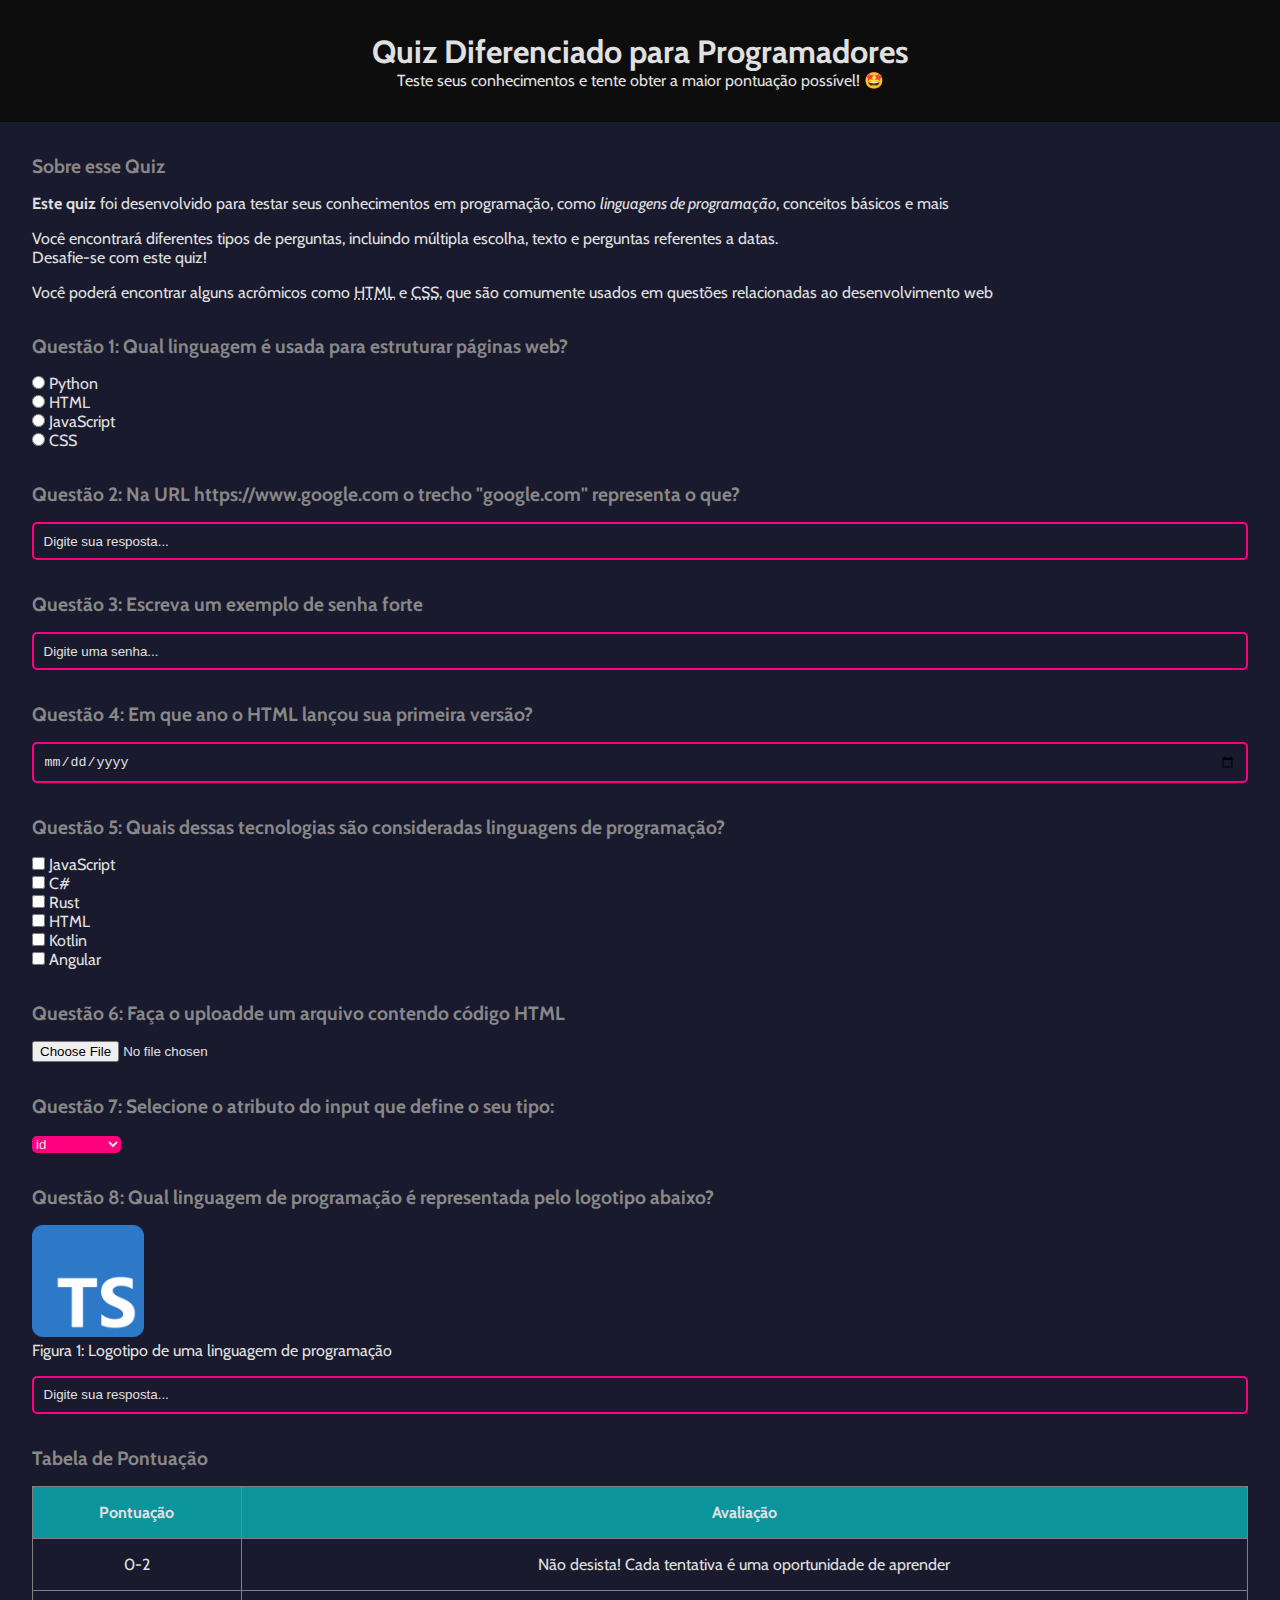
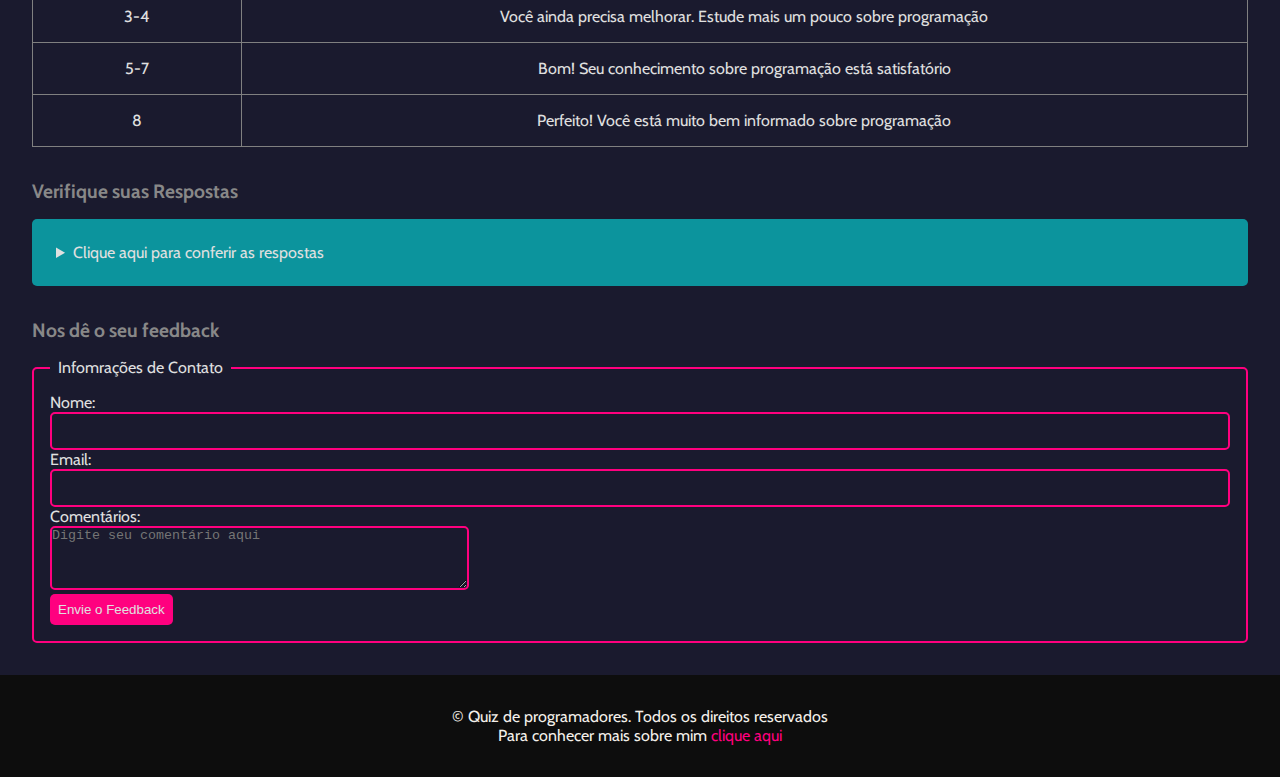
<file: index.html>
<!DOCTYPE html>

<html>
    <head>
        <title> Quiz para Programadores</title>
        <meta name="description" content="Um quiz interativo com o objetivo de testar seus conhecimentos">
        <link rel="stylesheet" href="style.css">
    </head>
    <body>
        <header>
            <h1>Quiz Diferenciado para Programadores</h1>
            <p>Teste seus conhecimentos e tente obter a maior pontuação possível! 🤩</p>
        </header>
        <main>
            <!--Introdução-->
            <section>
                <h2>Sobre esse Quiz</h2>
                <p>
                <strong>Este quiz</strong> foi desenvolvido para testar seus 
                conhecimentos em programação, como <em>linguagens de
                programação</em>, conceitos básicos e mais
                </p>
                <p>
                Você encontrará diferentes tipos de perguntas, incluindo
                múltipla escolha, texto e perguntas referentes a datas.
                <br>Desafie-se com este quiz!     
                </p>
                <p>
                Você poderá encontrar alguns acrômicos como <abbr title="HyperText Markup Language">HTML</abbr> 
                e <abbr title="Cascading Style Sheets">CSS</abbr>, que são comumente usados em questões relacionadas ao desenvolvimento web 
                </p>
            </section>

            <!--Primeira Pergunta-->
            <section>
                <h2>
                Questão 1: Qual linguagem é usada para 
                estruturar páginas web?
                </h2>
                <form>
                    <input type="radio" value="Python" id="p1a" name="pergunta1">
                    <label for="p1a">Python</label><br>
                    <input type="radio" value="HTML" id="p1b" name="pergunta1">
                    <label for="p1a">HTML</label><br>
                    <input type="radio" value="JavaScript" id="p1c" name="pergunta1">
                    <label for="p1a">JavaScript</label><br>
                    <input type="radio" value="CSS" id="p1d" name="pergunta1">
                    <label for="p1a">CSS</label><br>
                </form>     
            </section>

            <!--Segunda Pergunta-->
            <section>
                <h2>
                Questão 2: Na URL https://www.google.com o 
                trecho "google.com" representa o que?    
                </h2>
                <form>
                    <input type="text" id="p2" name="pergunta2" placeholder="Digite sua resposta...">
                </form>
                
            </section>

            <!--Terceira Pergunta-->
            <section>
                <h2>
                Questão 3: Escreva um exemplo de senha forte
                </h2>
                <form>
                    <input type="password" id="p3" name="pergunta3" placeholder="Digite uma senha...">
                </form>
            </section>

            <!--Quarta Pergunta-->
            <section>
                <h2>
                Questão 4: Em que ano o HTML lançou sua primeira versão? 
                </h2>

                <form>
                    <input type="date" id="p4" name="pergunta4">
                </form>
            </section>

            <!--Quinta Pergunta-->
            <section>
                <h2>
                Questão 5: Quais dessas tecnologias são 
                consideradas linguagens de programação?
                </h2>

                <form>
                    <input type="checkbox" id="p5a" name="pergunta5" value="JavaScript">
                    <label for="p5a">JavaScript</label><br>
                    <input type="checkbox" id="p5b" name="pergunta5" value="C#">
                    <label for="p5b">C#</label><br>
                    <input type="checkbox" id="p5c" name="pergunta5" value="Rust">
                    <label for="p5c">Rust</label><br>
                    <input type="checkbox" id="p5d" name="pergunta5" value="HTML">
                    <label for="p5d">HTML</label><br>
                    <input type="checkbox" id="p5e" name="pergunta5" value="Kotlin">
                    <label for="p5e">Kotlin</label><br>
                    <input type="checkbox" id="p5f" name="pergunta5" value="Angular">
                    <label for="p5f">Angular</label><br>
                </form>
            </section>

            <!--Sexta Pergunta-->
            <section>
                <h2>
                Questão 6: Faça o uploadde um arquivo
                contendo código HTML
                </h2>

                <form>
                    <input type="file" id="p6" name="pergunta6">
                </form>
            </section>

            <!--Sétima Pergunta-->
            <section>
                <h2>
                Questão 7: Selecione o atributo do input que
                define o seu tipo:
                </h2>
                <form>
                    <select name="pergunta7" id="p7">
                        <option value="id">id</option>
                        <option value="type">type</option>
                        <option value="placeholder">placeholder</option>
                        <option value="value">value</option>
                    </select>
                </form>
            </section>

            <!--Oitava Pergunta-->
            <section>
                <h2>
                Questão 8: Qual linguagem de programação é representada
                pelo logotipo abaixo?
                </h2>

                <figure>
                    <img src="./assets/Typescript_logo_2020.svg.png" alt="Logotipo de uma linguagem de programação">
                    <figcaption>Figura 1: Logotipo de uma linguagem de programação</figcaption>
                </figure>
                <input type="text" name="pergunta8" id="p8" placeholder="Digite sua resposta...">
                
            </section>

            <!--Tabela de Pontuação-->
            <section>
                <h2>
                Tabela de Pontuação
                </h2>
                <table border="1">
                    <thead>
                        <tr>
                            <th>
                                Pontuação
                            </th>
                            <th>
                                Avaliação
                            </th>
                        </tr>
                    </thead>
                    <tbody>
                        <tr>
                            <td>0-2</td>
                            <td>Não desista! Cada tentativa é uma oportunidade de aprender</td>
                        </tr>
                        <tr>
                            <td>3-4</td>
                            <td>Você ainda precisa melhorar. Estude mais um pouco sobre programação</td>
                        </tr>
                        <tr>
                            <td>5-7</td>
                            <td>Bom! Seu conhecimento sobre programação está satisfatório</td>
                        </tr>
                        <tr>
                            <td>8</td>
                            <td>Perfeito! Você está muito bem informado sobre programação</td>
                        </tr>
                    </tbody>
                </table>
            </section>

            <!--Lista de Respostas -->
            <section>
                <h2>
                Verifique suas Respostas
                </h2>
                <details>
                    <summary>Clique aqui para conferir as respostas</summary>
                    <ol>
                        <li>HTML</li>
                        <li>Domínio</li>
                        <li>Jk83aga_2331!las@</li>
                        <li>1991</li>
                        <li>JavaScript, C#, Rusta, Kotlin</li>
                        <li>Arquivo deve ter extensão .html</li>
                        <li>type</li>
                        <li>TypeScript</li>
                    </ol>
                </details>
            </section>

            <!--Formulário de Feedback-->
            <section>
                <h2>
                Nos dê o seu feedback
                </h2>

                <form>
                    <fieldset>
                        <legend>Infomrações de Contato</legend>
                        <label for="name">Nome:</label>
                        <input type="text" id="name" name="name"><br>
                        <label for="email">Email:</label>
                        <input type="email" id="email" name="email"><br>
                        <label for="comments">Comentários:</label><br>
                        <textarea name="comments" id="comments" rows="4" cols="50" placeholder="Digite seu comentário aqui"></textarea><br>
                        <button onclick="alert('Feedback enviado')">Envie o Feedback</button>
                    </fieldset>
                </form>
            </section>
        </main>
        <!--Rodapé-->
        <footer>
            <p class="paragrafo-footer">&copy Quiz de programadores. Todos os direitos reservados</p>
            <p class="paragrafo-footer">Para conhecer mais sobre mim <a href="sobremim.html" target="_blank">clique aqui</a></p>
        </footer>
    </body>
</html>
</file>
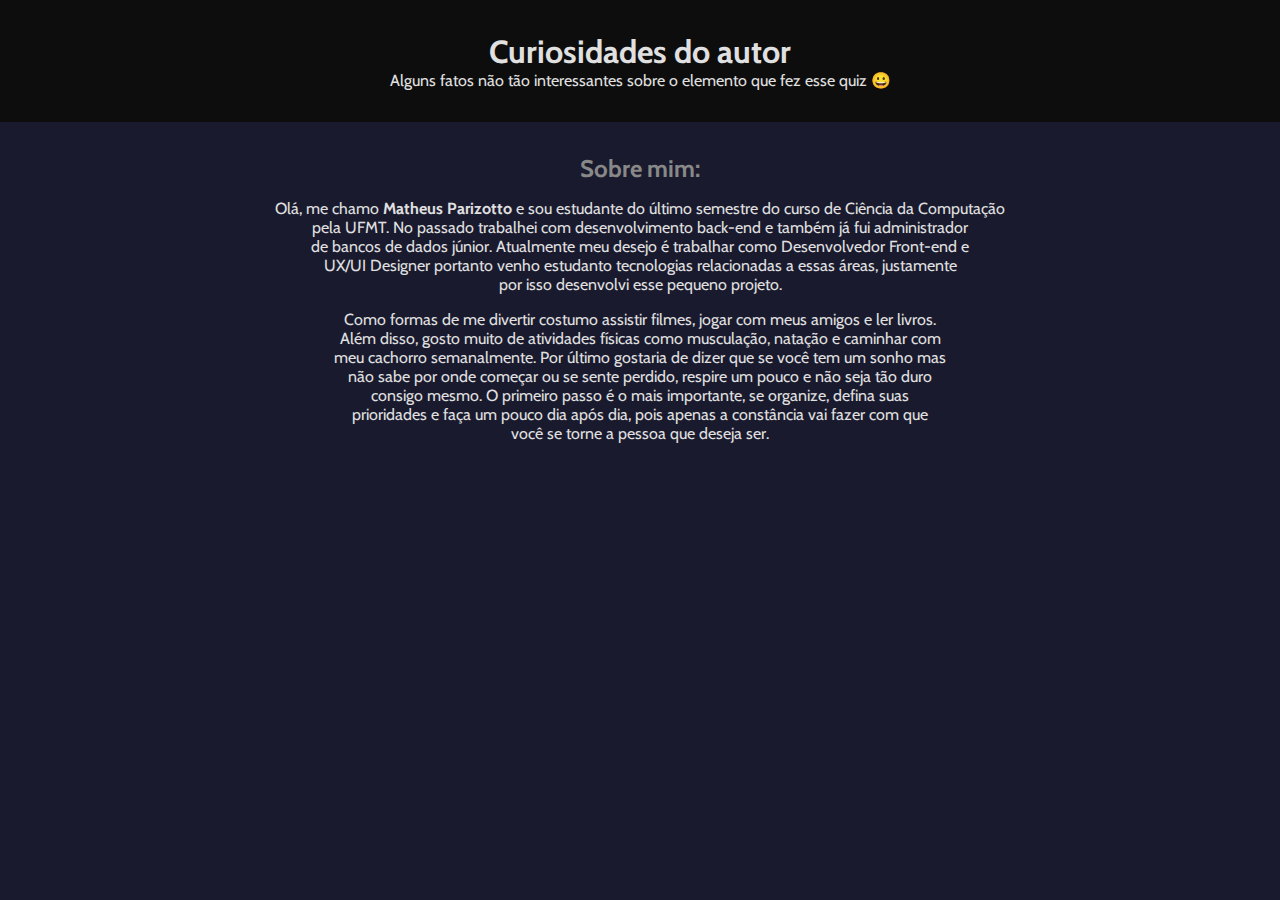
<file: sobremim.html>
<!DOCTYPE html>
<html lang="pt-br">
<head>
    <meta charset="UTF-8">
    <meta name="viewport" content="width=device-width, initial-scale=1.0">
    <link rel="stylesheet" href="sobremim.css">
    <title>Sobre mim</title>
</head>
<body>
    <header>
        <h1>Curiosidades do autor</h1>
        <p>Alguns fatos não tão interessantes sobre o elemento que fez esse quiz 😀</p>
    </header>
    <main>
        <section>
            <h2>
                Sobre mim:
            </h2>
            <p>Olá, me chamo <strong>Matheus Parizotto</strong> e sou estudante do último semestre do curso de Ciência da Computação <br>pela UFMT. 
                No passado trabalhei com desenvolvimento back-end e também já fui administrador <br> de bancos de dados júnior. Atualmente
                meu desejo é trabalhar como Desenvolvedor Front-end e <br>UX/UI Designer portanto venho estudanto tecnologias relacionadas a essas áreas,
                justamente <br> por isso desenvolvi esse pequeno projeto.
            </p>
            <p>Como formas de me divertir costumo assistir filmes, jogar com meus amigos e ler livros. <br>
                Além disso, gosto muito de atividades físicas como musculação, natação e caminhar com <br>
                meu cachorro semanalmente. Por último gostaria de dizer que se você tem um sonho mas <br>
                não sabe por onde começar ou se sente perdido, respire um pouco e não seja tão duro <br>
                consigo mesmo. O primeiro passo é o mais importante, se organize, defina suas <br>
                prioridades e faça um pouco dia após dia, pois apenas a constância vai fazer com que <br>
                você se torne a pessoa que deseja ser.
            </p>
        </section>
    </main>
</body>
</html>
</file>
<file: style.css>
@import url('https://fonts.googleapis.com/css2?family=Cabin:ital,wght@0,400..700;1,400..700&display=swap');

* {
    margin: 0;
    padding: 0;
    box-sizing: border-box;
} 

body {
    background-color:#1a1a2e;
    color: #e0e0e0;
    font-family: "Cabin", sans-serif;
    font-weight: 400;
}

header {
    padding: 2rem;
    background-color: #0d0d0d;
    text-align: center;
}

main{
    padding: 2rem;
    display: flex;
    flex-direction: column;
    gap: 2rem;
}

section {
    display: flex;
    flex-direction: column;
    gap: 1rem;
}

h2 {
    color: #888888;
    font-size: 1.2rem;
}

input[type="radio"], input[type="checkbox"] {
    accent-color: #00ffff88;
}

input[type="text"], [type="password"], [type="date"], [type="email"] {
    width: 100%;
    padding: 0.6rem;
    border: 2px solid  #ff007f;
    outline: none;
    border-radius: 5px;
    background-color: transparent;
    color: #e0e0e0;
}

input::placeholder {
    color: #e0e0e0;
}

select {
    cursor: pointer;
    background-color: #ff007f;
    color: #e0e0e0;
    border-radius: 5px;
    border: none;
    outline: none;
}

img {
    width: 7rem;
    border-radius: 5px;
}

table {
    width: 100%;
    border-collapse: collapse;
}

th {
    background-color: #00ffff88;
    color: #e0e0e0;
    padding: 1rem;
}

td {
    color: #e0e0e0;
    padding: 1rem;
    text-align: center;
}

details {
    background-color: #00ffff88;
    border-radius: 5px;
    padding: 1rem;
}

summary {
    color: #e0e0e0;
    margin: 0.5rem;
    cursor: pointer;
}

ol {
    margin-left: 1.5rem;
}

ol li {
    padding: 0.2rem;
}

fieldset {
    border: 2px solid #ff007f;
    border-radius: 5px;
    padding: 1rem;
}

legend {
    color: #e0e0e0;
    padding: 0 0.5rem;
}

textarea {
    background-color: transparent;
    outline: none;
    border-radius: 5px;
    border: 2px solid #ff007f;
    color: #e0e0e0;
}

button {
    background-color: #ff007f;
    border: none;
    padding: 0.5rem;
    color: #e0e0e0;
    border-radius: 5px;
    cursor: pointer;
}

footer {
    background-color: #0d0d0d;
    padding: 2rem;
    text-align: center;
}

.paragrafo-footer {
    color: #F4F0EA;
}

footer a {
    text-decoration: none;
    color: #ff007f;
}
</file>
<file: sobremim.css>
@import url('https://fonts.googleapis.com/css2?family=Cabin:ital,wght@0,400..700;1,400..700&display=swap');

* {
    margin: 0;
    padding: 0;
    box-sizing: border-box;
} 

header {
    padding: 2rem;
    background-color: #0d0d0d;
    text-align: center;
}

main{
    padding: 2rem;
    display: flex;
    flex-direction: column;
    gap: 2rem;
}

section {
    display: flex;
    flex-direction: column;
    gap: 1rem;
}

body {
    background-color: #1a1a2e;
    color: #e0e0e0;
    font-family: "Cabin", sans-serif;
    font-weight: 400;
}

h2 {
    color: #888888;
    font-size: 1.5rem;
}

main h2{
    text-align: center;
}

main p {
    text-align: center;
}
</file>
